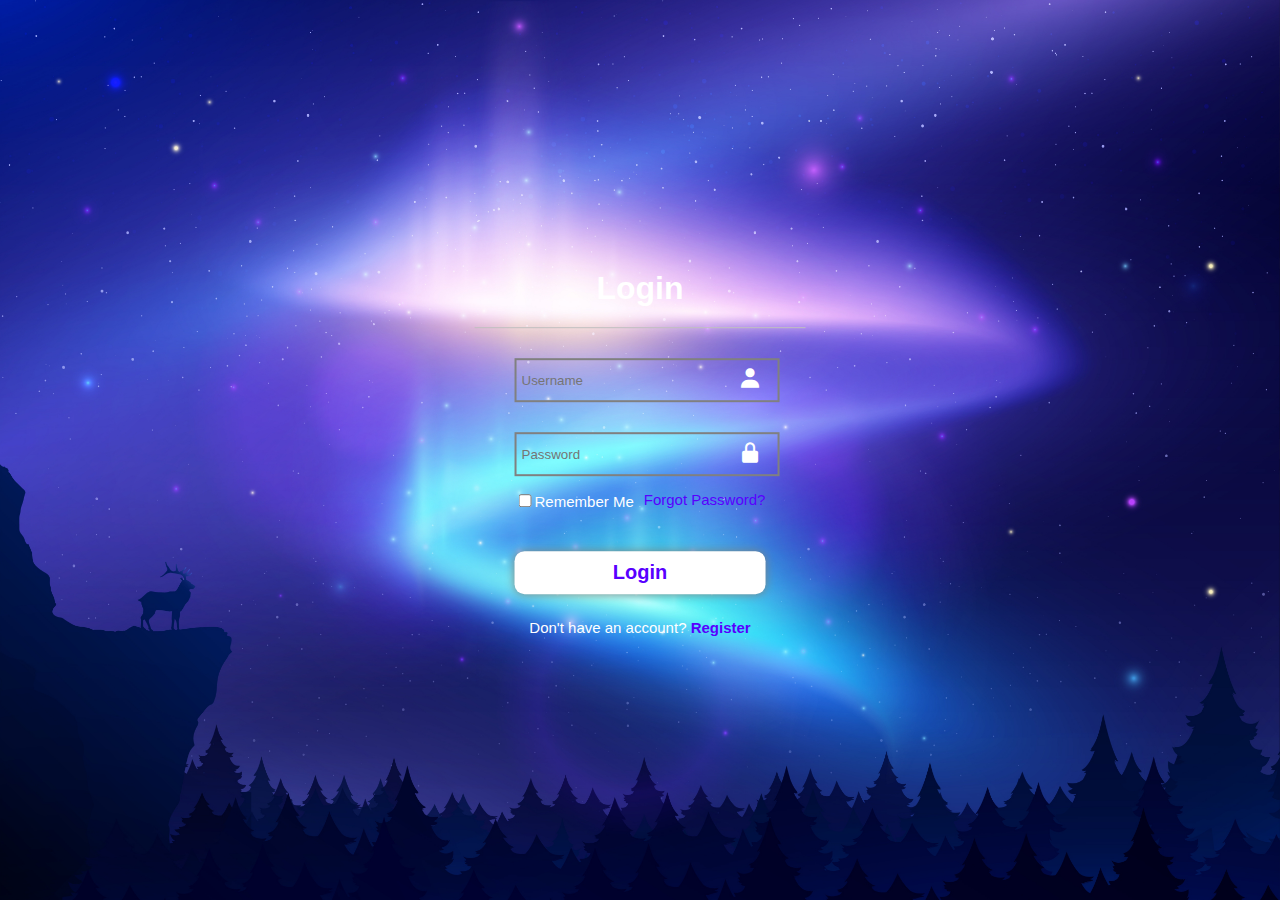
<file: index.html>
<!DOCTYPE html>
<html lang="en">
<head>
    <meta charset="UTF-8">
    <meta http-equiv="X-UA-Compatible" content="IE=edge">
    <meta name="viewport" content="width=device-width, initial-scale=1.0">
    <!--Icon-->
    <link rel="shortcut icon" href="./resources/hogar.png">
    <!--Stylesheet CSS-->
    <link rel="stylesheet" href="styles.css">
    <!--Box Icons-->
    <link href='https://unpkg.com/boxicons@2.1.4/css/boxicons.min.css' rel='stylesheet'>
    <title>Login</title>
</head> 
<body>
    <div class="form">
        <h1>Login</h1>
        <form>
            <div class="input-box">
                <input type="text" placeholder="Username" required>
                <i class='bx bxs-user'></i>
            </div>
            <div class="input-box">
                <input type="password" placeholder="Password" required>
                <i class='bx bxs-lock-alt'></i>
            </div>
            <div class="remember-forgot">
                <label><input type="checkbox">Remember Me</label><a href="./pages/forgotpassword.html">Forgot Password?</a>
            </div>
            <button type="submit" class="btn">Login</button>
            <div class="register-link">
                <p>Don't have an account? <a href="./pages/register.html"> Register</a></p>
            </div>
        </form>
    </div>
        
</body>
</html>
</file>
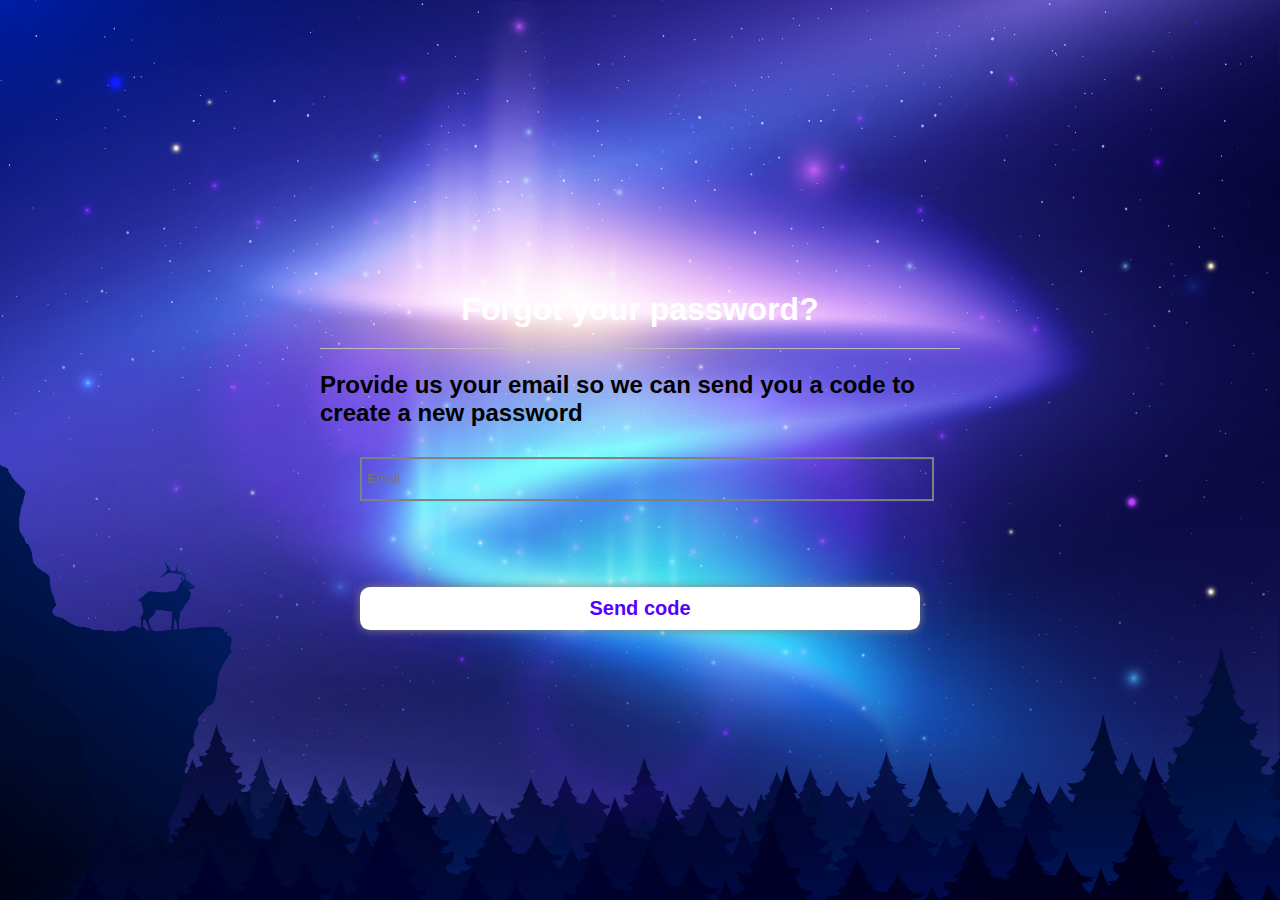
<file: pages/forgotpassword.html>
<!DOCTYPE html>
<html lang="en">
<head>
    <meta charset="UTF-8">
    <meta http-equiv="X-UA-Compatible" content="IE=edge">
    <meta name="viewport" content="width=device-width, initial-scale=1.0">
    <!--Icon-->
    <link rel="shortcut icon" href="../resources/bxs-lock-alt.svg">
    <!--Stylesheet CSS-->
    <link rel="stylesheet" href="../styles.css">
    <!--Box Icons-->
    <link href='https://unpkg.com/boxicons@2.1.4/css/boxicons.min.css' rel='stylesheet'>
    <title>Forgot password?</title>
</head> 
<body>
    <div class="form">
        <h1>Forgot your password?</h1>
        <h2>Provide us your email so we can send you a code to create a new password</h2>
        <form>
            <div class="input-box">
                <input type="text" placeholder="Email" required>
            </div>
            <button type="submit" class="btn">Send code</button>
        </form>
    </div>
</body>
</html>
</file>
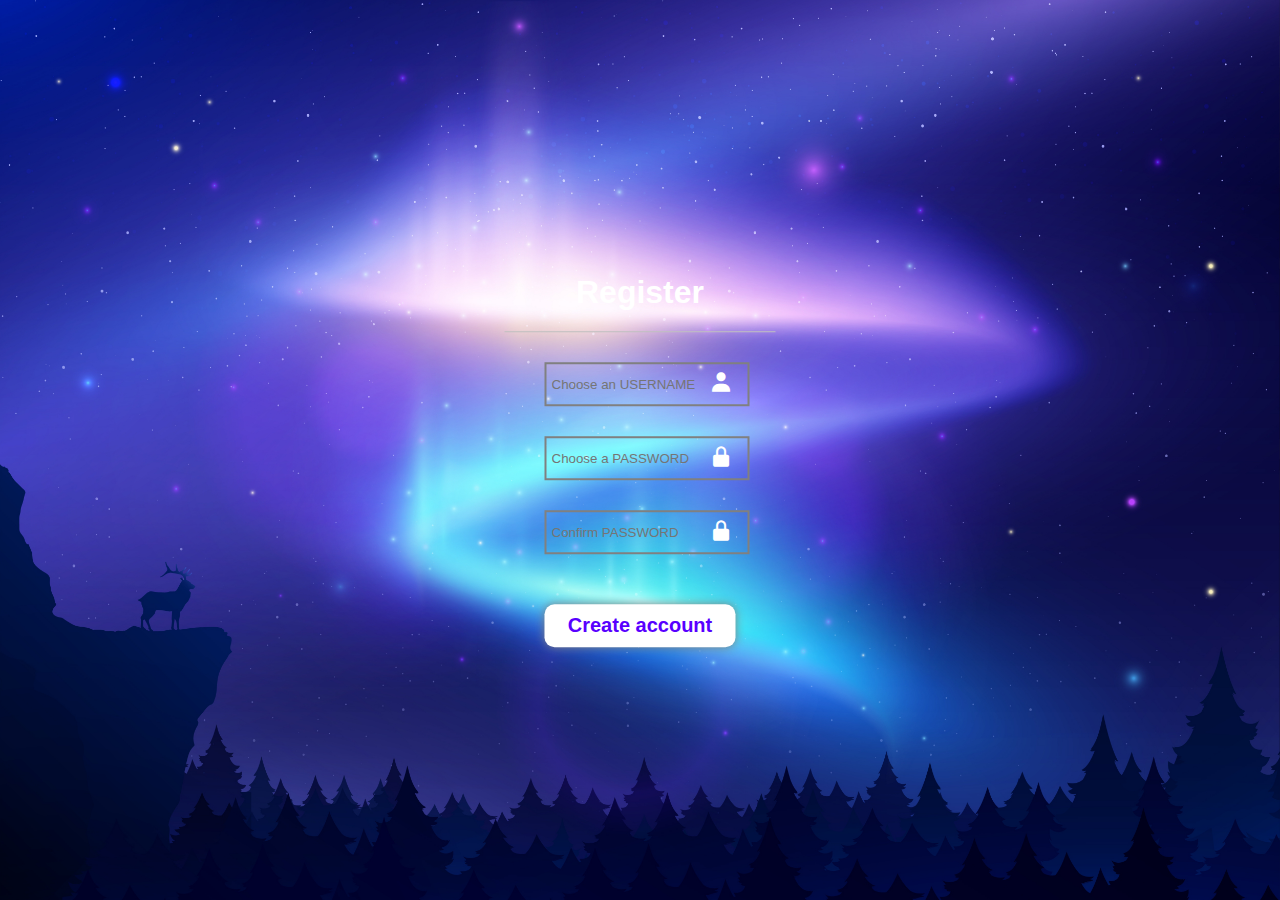
<file: pages/register.html>
<!DOCTYPE html>
<html lang="en">
<head>
    <meta charset="UTF-8">
    <meta http-equiv="X-UA-Compatible" content="IE=edge">
    <meta name="viewport" content="width=device-width, initial-scale=1.0">
    <!--Icon-->
    <link rel="shortcut icon" href="../resources/bxs-user.svg">
    <!--Stylesheet CSS-->
    <link rel="stylesheet" href="../styles.css">
    <!--Box Icons-->
    <link href='https://unpkg.com/boxicons@2.1.4/css/boxicons.min.css' rel='stylesheet'>
    <title>Register</title>
</head> 
<body>
    <div class="form">
        <h1>Register</h1>
        <form>
            <div class="input-box">
                <input type="text" placeholder="Choose an USERNAME" required>
                <i class='bx bxs-user'></i>
            </div>
            <div class="input-box">
                <input type="password" placeholder="Choose a PASSWORD" required>
                <i class='bx bxs-lock-alt'></i>
            </div>
            <div class="input-box">
                <input type="password" placeholder="Confirm PASSWORD" required>
                <i class='bx bxs-lock-alt'></i>
            </div>
            <button type="submit" class="btn">Create account</button>
        </form>
    </div>
</body>
</html>
</file>
<file: styles.css>
body {
    margin: 0;
    padding: 0;
    font-family:Verdana, Geneva, Tahoma, sans-serif;
    background:url(resources/33164.jpg) no-repeat;
    background-size: cover;
}

.form {
    position: absolute;
    top: 50%;
    left:50%;
    transform: translate(-50%,-50%);
    background:transparent;
    border-radius: 30px;
}

.form h1 {
    color: white;
    text-align: center;
    padding: 0 0 20px 0;
    border-bottom: 1px solid silver
}

.form form {
    padding: 0 40px;
    box-sizing:border-box;
    color: white;
}

form .input-box {
    position: relative;
    margin: 30px 0;
    text-align: center;
    color: white;
}

.input-box input {
    width: 100%;
    padding: 0 5px;
    height: 40px;
    border: none;
    background: none;
    outline: none;
    border: 2px solid gray;
    color: black;
    
}

.input-box i {
    position: absolute;
    right: 3px;
    top: 20%;
    translate: (-50%);
    font-size: 150%;
}

.remember-forgot {
    display: flex;
    justify-content: space-between;
    font-size: 15px;
    margin: -15px 0 15px;
}

.remember-forgot label input {
    accent-color:#5800FF ;
    margin-right: 3px;
}

.remember-forgot a {
    margin-left: 10px;
    color: #5800FF;
    text-decoration: none;
}

.remember-forgot a:hover {
    text-decoration: underline;
}

/*Button*/

.btn {
    margin-top: 10%;
    width: 100%;
    height: 100%;
    background: white;
    border: none;
    border-radius: 10px;
    outline: none;
    box-shadow: 0 0 10px grey;
    cursor: pointer;
    font-size: 20px;
    color:#5800FF;
    font-weight: bolder;
    padding: 10px 3px;
}

.register-link {
    font-size: 15px;
    text-align: center;
    margin-top: 10%;
}

.register-link p a {
    color: #5800FF;
    text-decoration: none;
    font-weight: bold;
}

.register-link p a:hover {
    text-decoration: underline;
}
</file>
